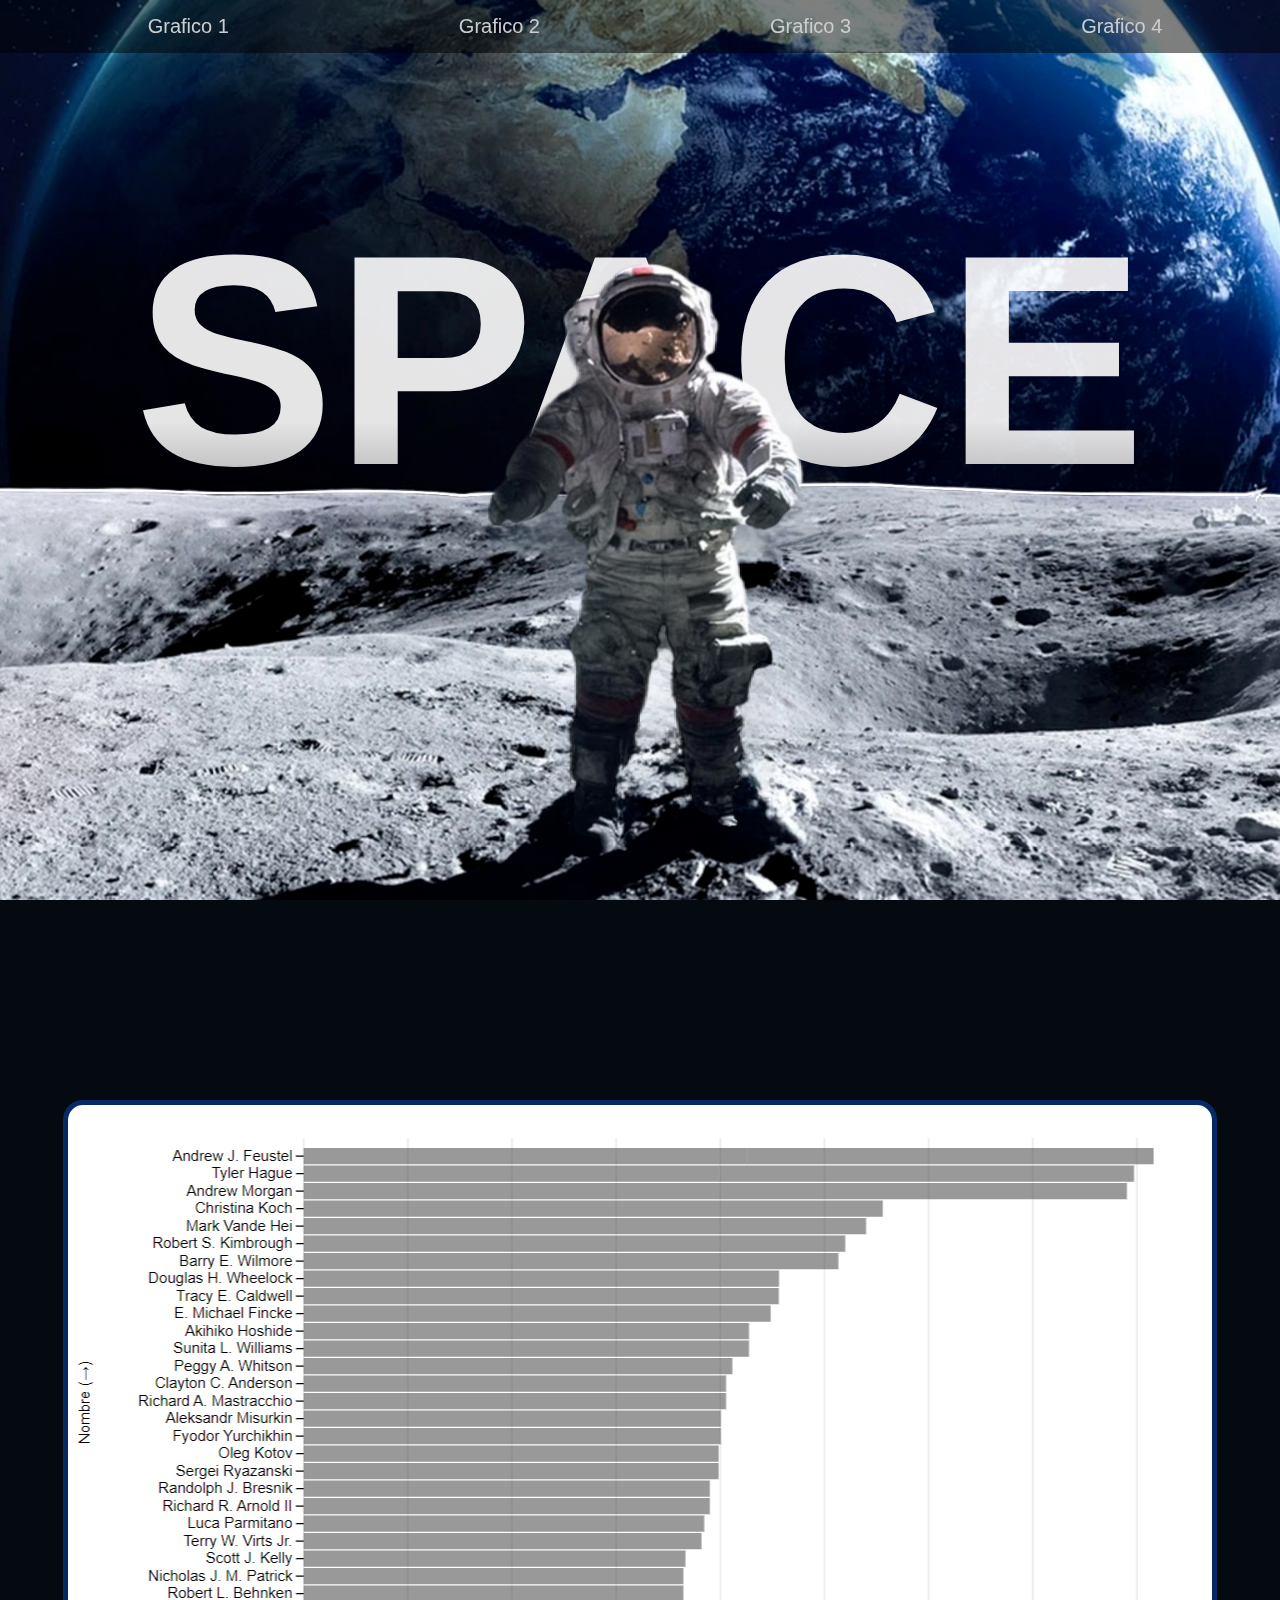
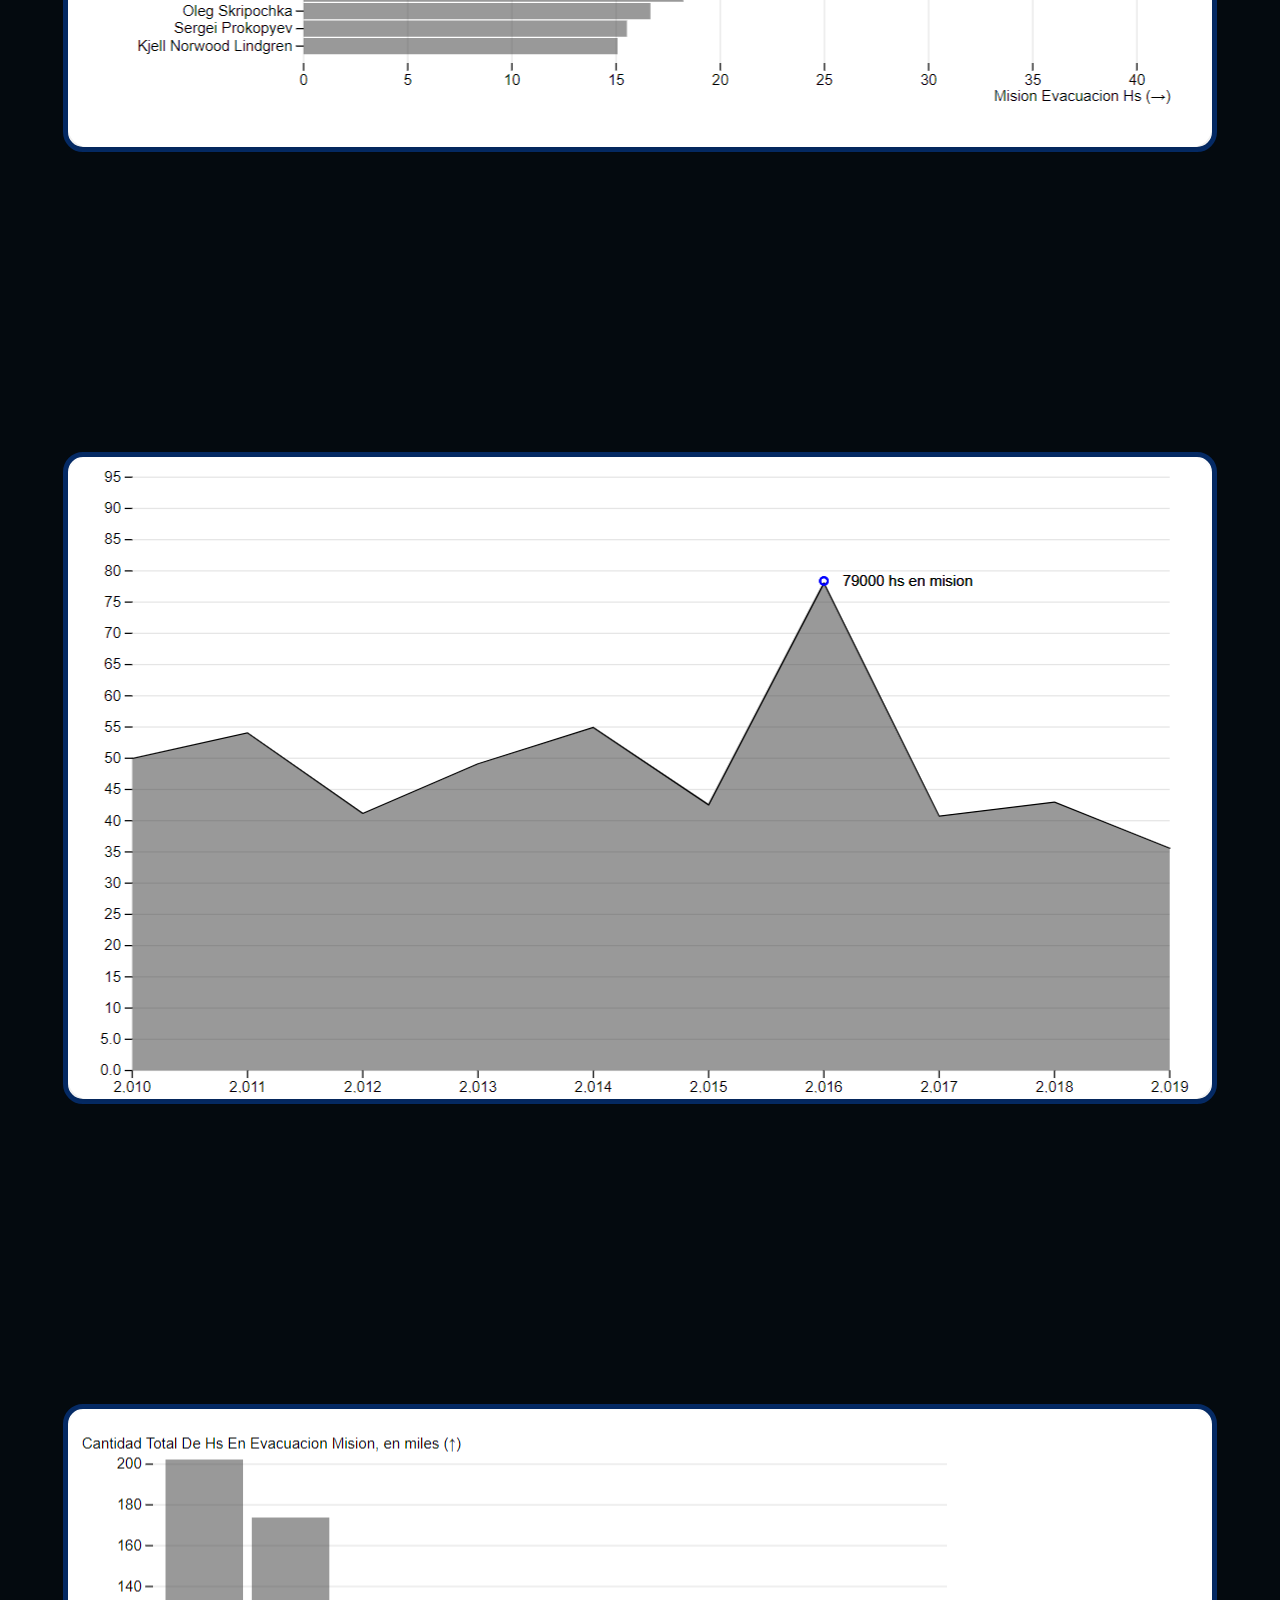
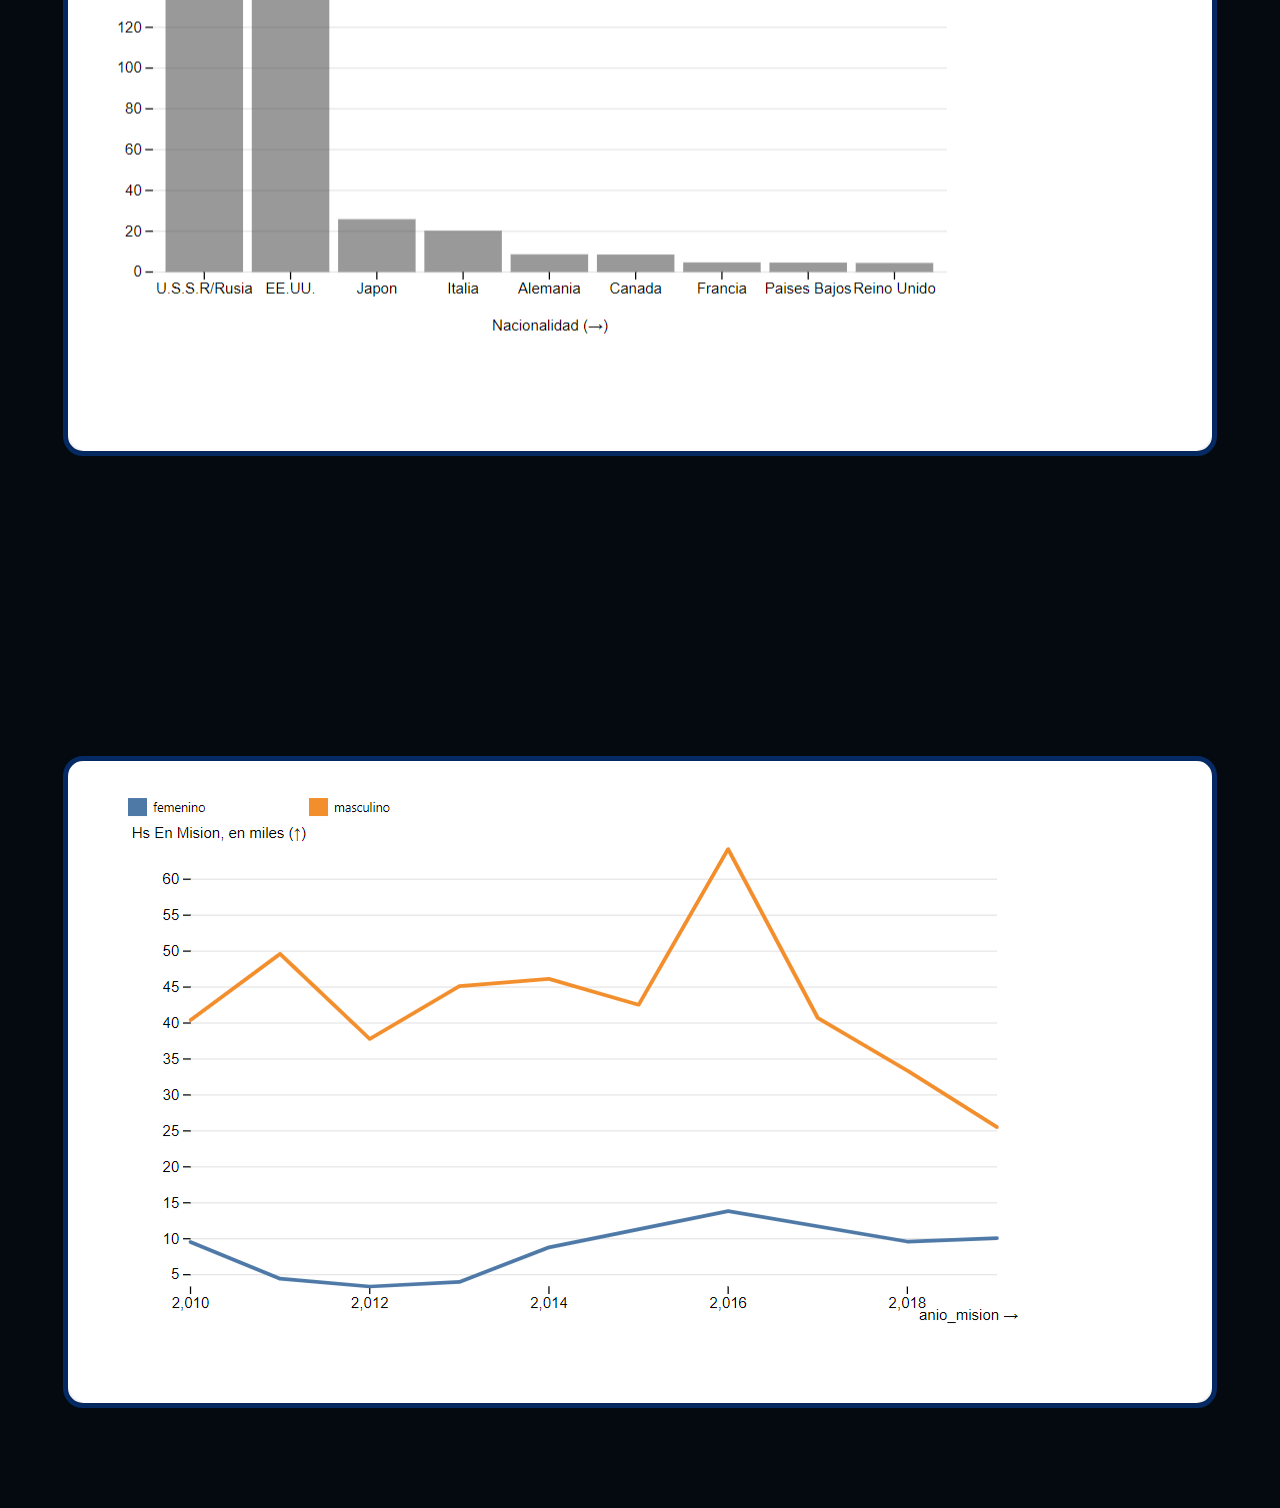
<file: index.html>
<!DOCTYPE html>
<html lang="es">
<head>
    <meta charset="UTF-8">
    <meta name="viewport" content="width=device-width, initial-scale=1.0">
    <title>Astronautas en el espacio</title>
    <link rel="stylesheet" href="index.css">
    <link href="https://fonts.cdnfonts.com/css/outfit" rel="stylesheet">
</head>
<body>
    <nav>
        <ul>
            <li><a href="#" data-scroll="box1"><span>Grafico 1</span></a></li>
            <li><a href="#" data-scroll="box2"><span>Grafico 2</span></a></li>
            <li><a href="#" data-scroll="box3"><span>Grafico 3</span></a></li>
            <li><a href="#" data-scroll="box4"><span>Grafico 4</span></a></li>
        </ul>
    </nav>

    <section id="slider">
        <div id="content-images-slider">
            <div class="image-slider rellax" data-rellax-speed="-10" style='background-image: url(images/tierra.png)'></div>
            <div class="text-slider rellax" data-rellax-speed="-6"><h1 id="slider-text">SPACE</h1></div>
            <div class="image-slider rellax" data-rellax-speed="-8" style='background-image: url(images/luna.png)'></div>
            <div class="image-slider rellax" data-rellax-speed="6" style='background-image: url(images/astronauta.png)'></div>
        </div>
    </section>

    <section id="content">
      <div class="box" id="box1" >
        <a href="dataviz_1/index.html" class="hover">
          <img src="images/chart1.png">
          <p>"Evacuación". En este gráfico de barras se puede visualizar aquellos astronautas que estuvieron más tiempo fuera de la nave, es decir, en evacuación.</p>
        </a>
      </div>
      
      <div class="box" id="box2" >
        <a href="dataviz_2/index.html" class="hover">
          <img src="images/chart2.png">
          <p>"Hs de misión en decadencia". Esta visualizacion remarca una tendencia descendente en cuanto a cantidad de horas en misión de la última década a pesar de haber logrado un punto máximo en el 2016</p>
        </a>
      </div>
      
      <div class="box" id="box3" >
        <a href="dataviz_3/index.html" class="hover">
          <img src="images/chart3.png">
          <p>"NASA Vs. Roscosmos". Este gráfico muestra la gran cantidad de horas en misión que tienen estas dos grandes potencias (EEUU y Rusia) en comparación al resto de nacionalidades</p>
        </a>
      </div>

      <div class="box" id="box4" >
        <a href="dataviz_4/index.html" class="hover">
          <img src="images/chart4.png">
          <p>"Batalla entre géneros". Este gráfico ilustra la diferencia de horas en misión de los astronautas según su género.</p>
        </a>
      </div>
    </section>
    <script src='rellax.min.js'></script>
    <script src='index.js'></script>
    <script src='scroll.js'></script>

</body>
</html>
</file>
<file: index.css>
* {
    margin: 0;
    padding: 0;
    font-family: 'outfit', sans-serif;
    color:#CCCDCE;
    font-size: 20px;
}

html, body {
    width: 100%;
    height: 100%;
}

nav {
    position: fixed;
    width: 100%;
    top: 0;
    left: 0;
    z-index: 10;
    display: flex;
    justify-content: center;
    background-color: rgba(0, 0, 0, 0.5);
    padding: 15px;
}

nav ul {
    list-style: none;
    display: flex;
    margin: auto 30px;

}

nav ul li:not(:last-child) {
    margin-right: 50px;
}

nav ul li a {
    text-decoration: none;
    color: black;
    padding: 90px;
}

section#slider {
    width: 100%;
    height: 100%;
    position: relative;
    overflow: hidden;
}

div#content-images-slider {
    position: absolute;
    top: 0;
    left: 0;
    width: 100%;
    height: 100%;
}

div.image-slider {
    position: absolute;
    top: 0;
    left: 0;
    width: 100%;
    height: 100%;
    background-repeat: no-repeat;
    background-position: bottom center;
    background-size: cover;
}

h1#slider-text {
    position: absolute;
    top: 40%;
    left: 50%;
    transform: translate(-50%, -50%);
    font-size: 15em;
    background: linear-gradient(0deg, rgba(166,166,166,1) 0%, rgba(255,255,255,1) 32%);
    -webkit-background-clip: text;
    -webkit-text-fill-color: transparent;
}

section#content {
    background-color: rgb(4,10,15);
}

div.text-slider {
    position: absolute;
    top: 0;
    left: 0;
    width: 100%;
    height: 100%;
    opacity: .9;
}

#content {
    display: flex;
    flex-direction: column;
    align-items: center;
}

.box {
    display: flex;
    justify-content: center;
    align-items: center;
    border: 5px solid rgb(5,42,100);
    border-radius: 20px; 
    margin-bottom: 100px;
    margin-top: 200px;
    background-color: #FFFFFF;
}

.box img {
    max-width: 100%;
    max-height: 100%;
    border-radius: 20px;
    transition: opacity 0.3s ease-in-out;
}

.hover{
    border-radius: 20px;
    position: relative; 
    display: block;
    font-size: 24px;
    background-color: #fff;
    color: #333;
    text-decoration: none;
    box-shadow: 0 2px 4px rgba(0,0,0,0.1);
    transition: all 0.2s ease-in-out;
}

.hover:hover img{
    opacity: 0; 
    transition: opacity 0.5s ease-in-out;
}

.hover:hover p{
    opacity: 1; /* El texto aparece */
    transform: translateY(-20px); /* El texto se mueve hacia arriba */
    transition: opacity 0.5s ease-in-out, transform 0.5s ease-in-out;  
}

.hover p{
    opacity: 0; /* El texto está oculto */
    position: absolute; /* Añade posición absoluta para poder manipular la posición */
    top: 50%; /* Alinea el texto en el centro vertical */
    left: 1%; /* Alinea el texto en el centro horizontal */
    transform: translate(-50%, -50%); /* Centra el texto */ 
    color: black;
    font-size: 1em;
    font-family: 'outfit';
    padding: 100px;
}
</file>
